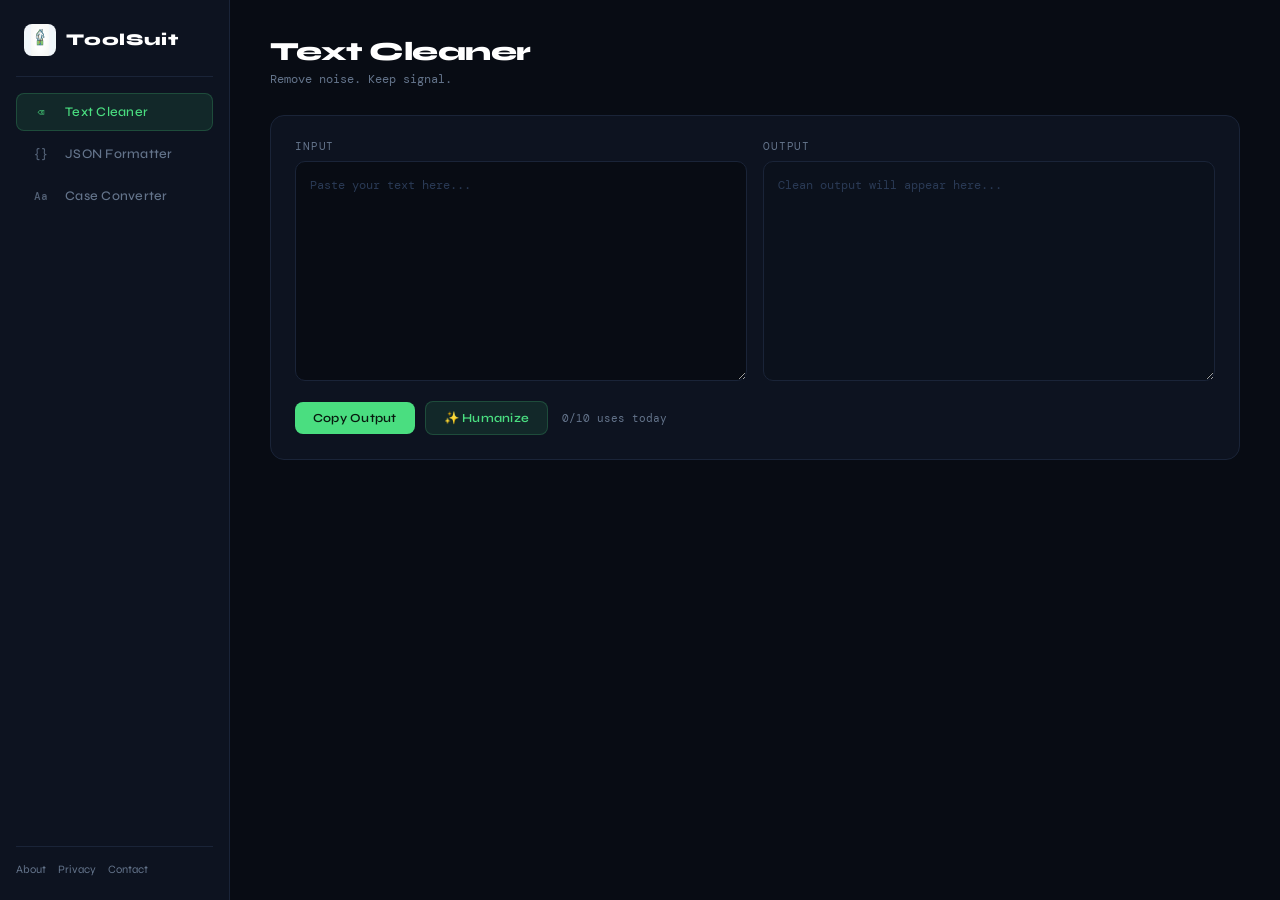
<file: index.html>
<!DOCTYPE html>
<html lang="en">
<head>
<meta charset="UTF-8">
<meta name="viewport" content="width=device-width, initial-scale=1.0">
<title>Text ToolSuit</title>
<link rel="icon" href="favicon.png">
<meta name="google-adsense-account" content="ca-pub-1101952476484845">
<link href="https://fonts.googleapis.com/css2?family=DM+Mono:wght@400;500&family=Syne:wght@400;600;800&display=swap" rel="stylesheet">
<link rel="stylesheet" href="style.css">

  <!-- ADSENSE GLOBAL -->
  <meta name="google-adsense-account" content="ca-pub-1101952476484845">
  <script async src="https://pagead2.googlesyndication.com/pagead/js/adsbygoogle.js?client=ca-pub-1101952476484845"
     crossorigin="anonymous"></script>

</head>
<body>

<div class="layout">

  <aside class="sidebar">
    <div class="sidebar-logo">
      <img src="favicon.png" alt="logo" class="logo-img">
      <span class="logo-text">ToolSuit</span>
    </div>

    <nav>
      <button class="nav-btn active" onclick="showTool('cleaner', this)">
        <span class="nav-icon">⌫</span>
        <span>Text Cleaner</span>
      </button>
      <button class="nav-btn" onclick="showTool('json', this)">
        <span class="nav-icon">{}</span>
        <span>JSON Formatter</span>
      </button>
      <button class="nav-btn" onclick="showTool('case', this)">
        <span class="nav-icon">Aa</span>
        <span>Case Converter</span>
      </button>
    </nav>

    <div class="sidebar-footer">
      <a href="pages/about.html">About</a>
      <a href="pages/privacy.html">Privacy</a>
      <a href="pages/contact.html">Contact</a>
    </div>
  </aside>

  <main class="main">

    <!-- CLEANER -->
    <section id="cleaner" class="tool active">
      <div class="tool-header">
        <h1>Text Cleaner</h1>
        <p>Remove noise. Keep signal.</p>
      </div>
      <div class="card">
        <div class="grid">
          <div class="textarea-wrap">
            <label>Input</label>
            <textarea id="input" placeholder="Paste your text here..."></textarea>
          </div>
          <div class="textarea-wrap">
            <label>Output</label>
            <textarea id="output" readonly placeholder="Clean output will appear here..."></textarea>
          </div>
        </div>
        <div class="actions">
          <button class="btn-primary" id="copy">Copy Output</button>
          <button class="btn-accent" id="humanize">✨ Humanize</button>
          <span class="usage-badge" id="usageBadge"></span>
        </div>
      </div>
    </section>

    <!-- JSON -->
    <section id="json" class="tool">
      <div class="tool-header">
        <h1>JSON Formatter</h1>
        <p>Beautify your JSON instantly.</p>
      </div>
      <div class="card">
        <div class="grid">
          <div class="textarea-wrap">
            <label>Raw JSON</label>
            <textarea id="jsonInput" placeholder='{"key": "value"}'></textarea>
          </div>
          <div class="textarea-wrap">
            <label>Formatted</label>
            <textarea id="jsonOutput" readonly placeholder="Formatted JSON..."></textarea>
          </div>
        </div>
        <div class="actions">
          <button class="btn-primary" onclick="formatJSON()">Format JSON</button>
          <button class="btn-secondary" onclick="minifyJSON()">Minify</button>
        </div>
      </div>
    </section>

    <!-- CASE -->
    <section id="case" class="tool">
      <div class="tool-header">
        <h1>Case Converter</h1>
        <p>Transform text case in one click.</p>
      </div>
      <div class="card">
        <div class="grid">
          <div class="textarea-wrap">
            <label>Input</label>
            <textarea id="caseInput" placeholder="Type or paste your text..."></textarea>
          </div>
          <div class="textarea-wrap">
            <label>Output</label>
            <textarea id="caseOutput" readonly placeholder="Converted text..."></textarea>
          </div>
        </div>
        <div class="actions">
          <button class="btn-primary" onclick="toUpper()">UPPERCASE</button>
          <button class="btn-secondary" onclick="toLower()">lowercase</button>
          <button class="btn-secondary" onclick="capitalize()">Capitalize</button>
          <button class="btn-secondary" onclick="toSnake()">snake_case</button>
          <button class="btn-secondary" onclick="toCamel()">camelCase</button>
        </div>
      </div>
    </section>

  </main>
</div>

<script type="module" src="app.js"></script>
</body>
</html>
</file>
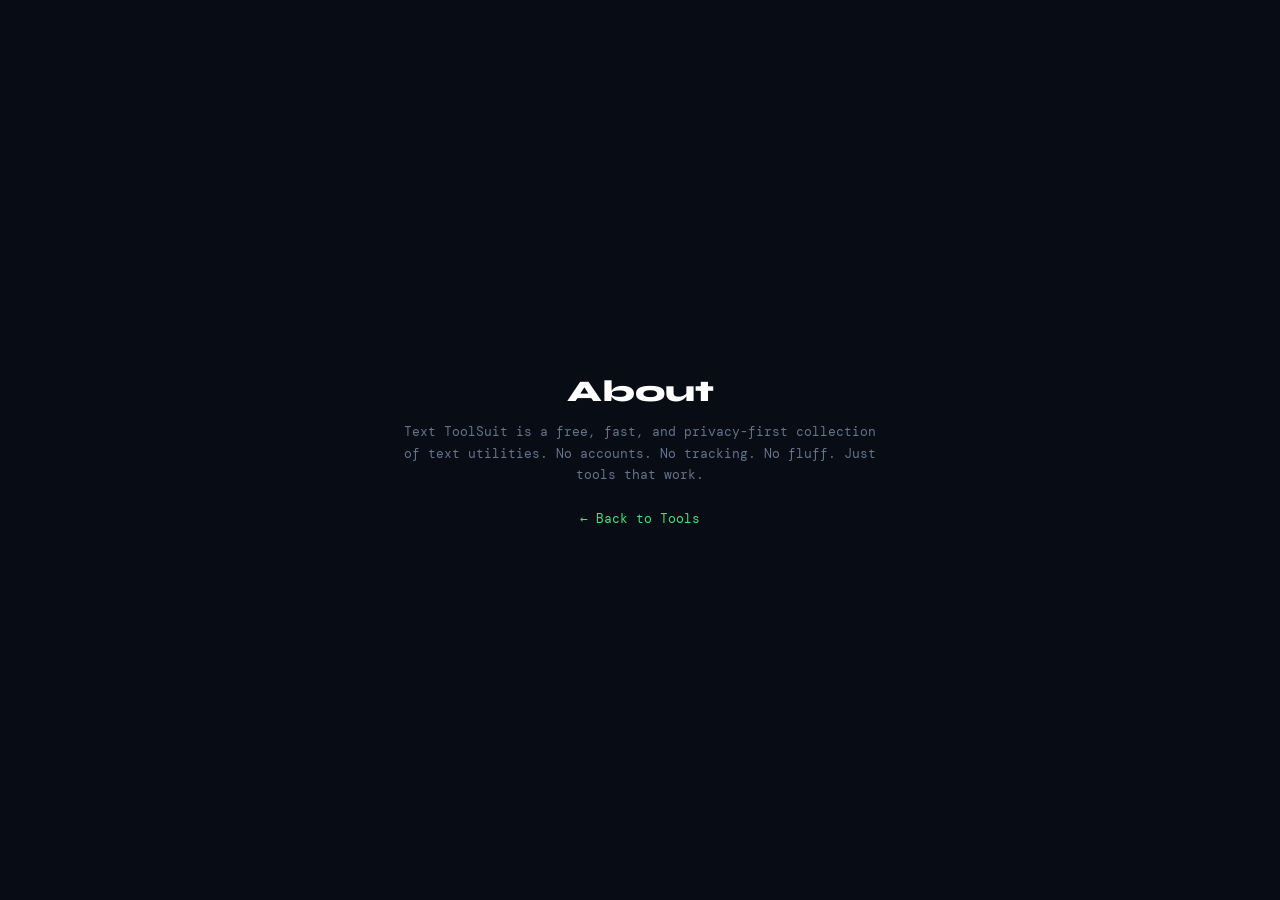
<file: pages/about.html>
<!DOCTYPE html>
<html lang="en">
<head>
<meta charset="UTF-8">
<meta name="viewport" content="width=device-width, initial-scale=1.0">
<title>About – Text ToolSuit</title>
<link rel="icon" href="../favicon.png">
<meta name="google-adsense-account" content="ca-pub-1101952476484845">
<link href="https://fonts.googleapis.com/css2?family=DM+Mono:wght@400;500&family=Syne:wght@400;600;800&display=swap" rel="stylesheet">
<link rel="stylesheet" href="../style.css">
<script async src="https://pagead2.googlesyndication.com/pagead/js/adsbygoogle.js?client=ca-pub-1101952476484845" crossorigin="anonymous"></script>
</head>
<body class="page-body">
  <h1>About</h1>
  <p>Text ToolSuit is a free, fast, and privacy-first collection of text utilities. No accounts. No tracking. No fluff. Just tools that work.</p>
  <a href="../index.html">← Back to Tools</a>
</body>
</html>
</file>
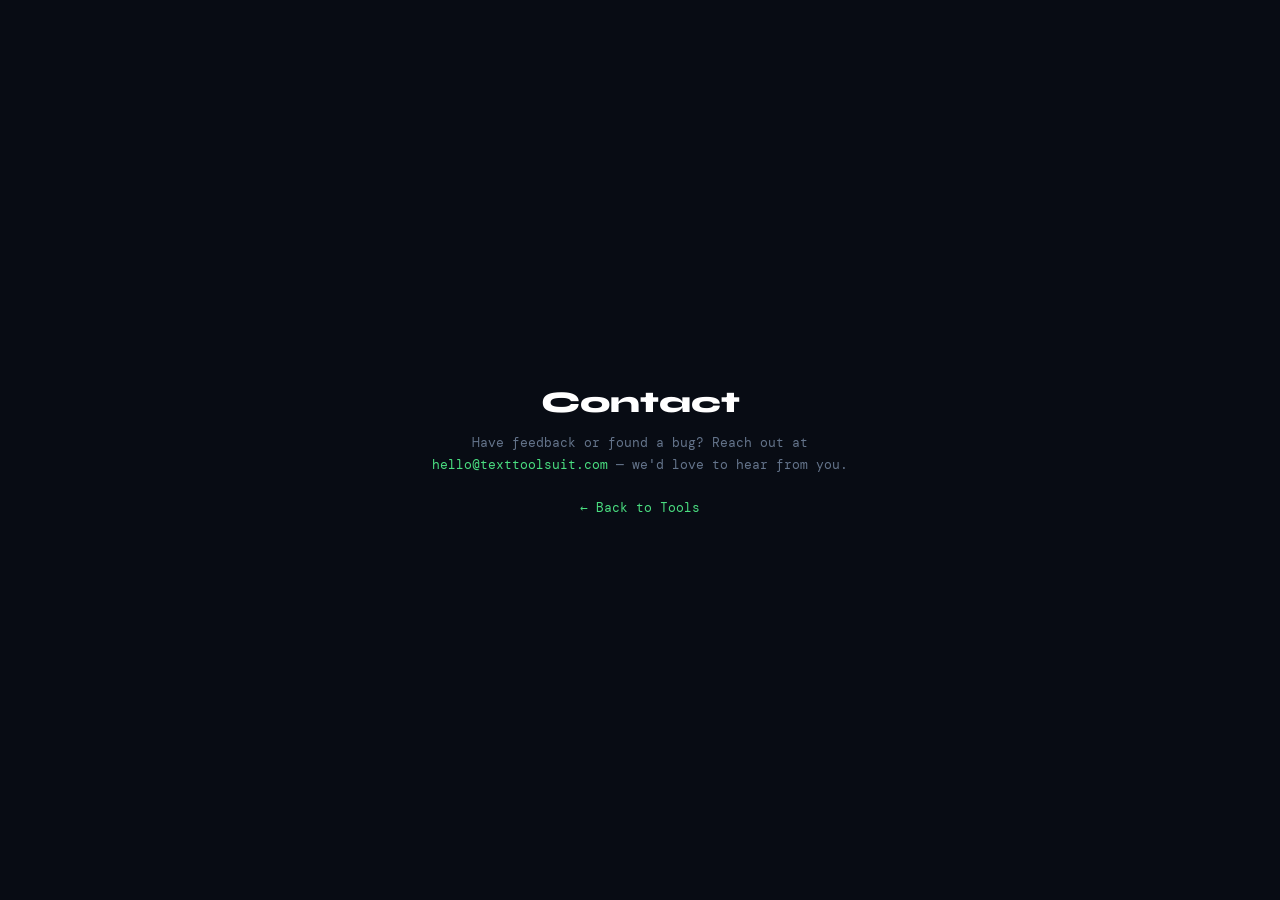
<file: pages/contact.html>
<!DOCTYPE html>
<html lang="en">
<head>
<meta charset="UTF-8">
<meta name="viewport" content="width=device-width, initial-scale=1.0">
<title>Contact – Text ToolSuit</title>
<link rel="icon" href="../favicon.png">
<meta name="google-adsense-account" content="ca-pub-1101952476484845">
<link href="https://fonts.googleapis.com/css2?family=DM+Mono:wght@400;500&family=Syne:wght@400;600;800&display=swap" rel="stylesheet">
<link rel="stylesheet" href="../style.css">
<script async src="https://pagead2.googlesyndication.com/pagead/js/adsbygoogle.js?client=ca-pub-1101952476484845" crossorigin="anonymous"></script>
</head>
<body class="page-body">
  <h1>Contact</h1>
  <p>Have feedback or found a bug? Reach out at <span style="color:#4ade80;">hello@texttoolsuit.com</span> — we'd love to hear from you.</p>
  <a href="../index.html">← Back to Tools</a>
</body>
</html>
</file>
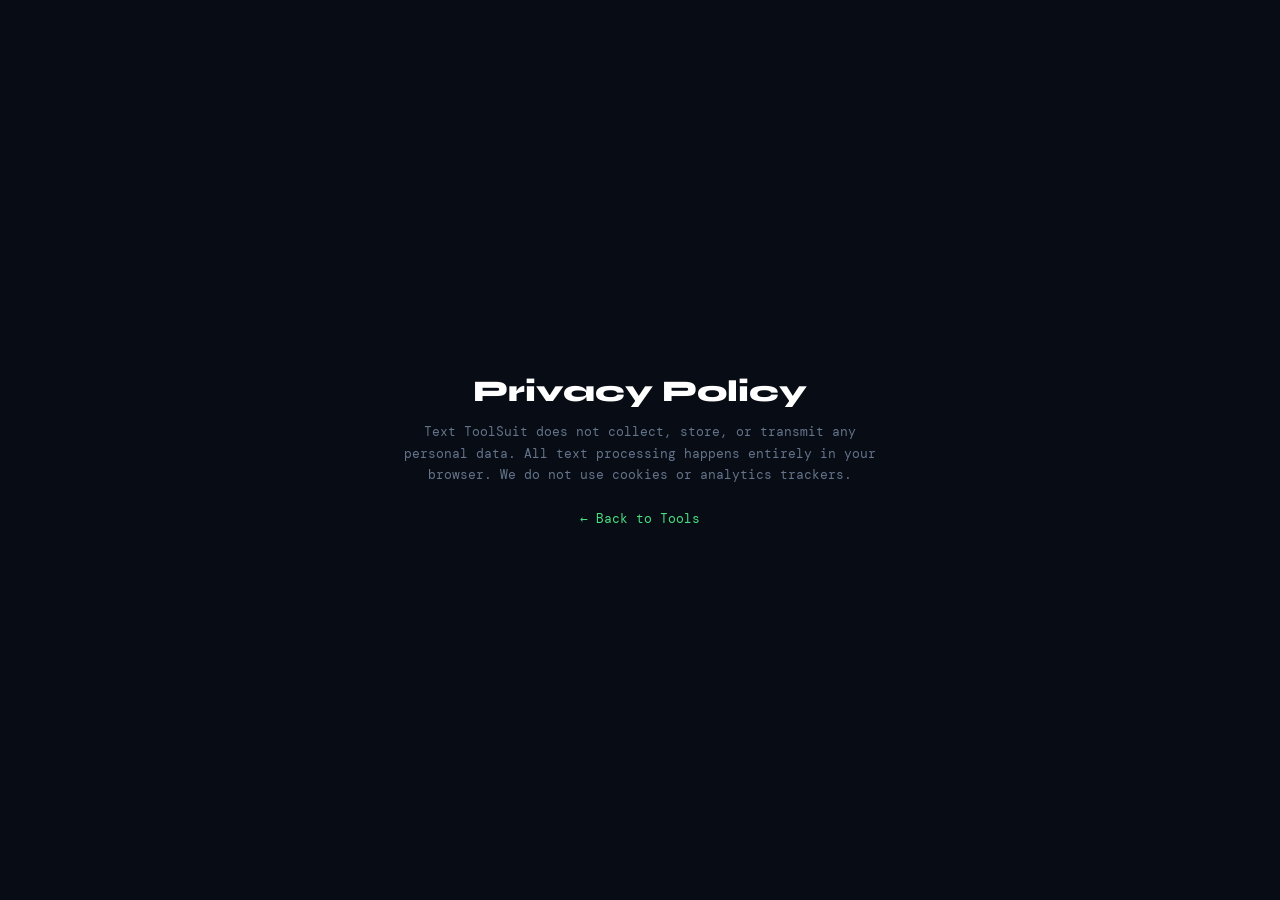
<file: pages/privacy.html>
<!DOCTYPE html>
<html lang="en">
<head>
<meta charset="UTF-8">
<meta name="viewport" content="width=device-width, initial-scale=1.0">
<title>Privacy Policy – Text ToolSuit</title>
<link rel="icon" href="../favicon.png">
<meta name="google-adsense-account" content="ca-pub-1101952476484845">
<link href="https://fonts.googleapis.com/css2?family=DM+Mono:wght@400;500&family=Syne:wght@400;600;800&display=swap" rel="stylesheet">
<link rel="stylesheet" href="../style.css">
<script async src="https://pagead2.googlesyndication.com/pagead/js/adsbygoogle.js?client=ca-pub-1101952476484845" crossorigin="anonymous"></script>
</head>
<body class="page-body">
  <h1>Privacy Policy</h1>
  <p>Text ToolSuit does not collect, store, or transmit any personal data. All text processing happens entirely in your browser. We do not use cookies or analytics trackers.</p>
  <a href="../index.html">← Back to Tools</a>
</body>
</html>
</file>
<file: style.css>
:root {
  --bg: #080c14;
  --surface: #0d1320;
  --border: #1a2438;
  --border-hover: #2a3a55;
  --text: #e2e8f0;
  --muted: #64748b;
  --accent: #4ade80;
  --accent-dim: rgba(74, 222, 128, 0.1);
  --accent-glow: rgba(74, 222, 128, 0.25);
  --blue: #60a5fa;
  --font-display: 'Syne', sans-serif;
  --font-mono: 'DM Mono', monospace;
}

*, *::before, *::after { box-sizing: border-box; margin: 0; padding: 0; }

html { font-size: 15px; }

body {
  font-family: var(--font-display);
  background: var(--bg);
  color: var(--text);
  height: 100vh;
  overflow: hidden;
}

/* ── LAYOUT ── */
.layout {
  display: flex;
  height: 100vh;
}

/* ── SIDEBAR ── */
.sidebar {
  width: 230px;
  flex-shrink: 0;
  background: var(--surface);
  border-right: 1px solid var(--border);
  display: flex;
  flex-direction: column;
  padding: 24px 16px;
  gap: 8px;
}

.sidebar-logo {
  display: flex;
  align-items: center;
  gap: 10px;
  padding: 0 8px 20px;
  border-bottom: 1px solid var(--border);
  margin-bottom: 8px;
}

.logo-img {
  width: 32px;
  height: 32px;
  border-radius: 8px;
}

.logo-text {
  font-size: 1.1rem;
  font-weight: 800;
  letter-spacing: 0.05em;
  color: white;
}

nav {
  display: flex;
  flex-direction: column;
  gap: 4px;
  flex: 1;
}

.nav-btn {
  display: flex;
  align-items: center;
  gap: 12px;
  width: 100%;
  padding: 10px 12px;
  background: transparent;
  color: var(--muted);
  border: 1px solid transparent;
  border-radius: 8px;
  text-align: left;
  cursor: pointer;
  font-family: var(--font-display);
  font-size: 0.875rem;
  font-weight: 500;
  transition: all 0.15s ease;
}

.nav-btn:hover {
  color: var(--text);
  background: rgba(255,255,255,0.04);
  border-color: var(--border);
}

.nav-btn.active {
  color: var(--accent);
  background: var(--accent-dim);
  border-color: rgba(74, 222, 128, 0.2);
}

.nav-icon {
  font-family: var(--font-mono);
  font-size: 0.75rem;
  width: 24px;
  text-align: center;
  opacity: 0.8;
}

.sidebar-footer {
  display: flex;
  gap: 12px;
  padding-top: 16px;
  border-top: 1px solid var(--border);
}

.sidebar-footer a {
  font-size: 0.75rem;
  color: var(--muted);
  text-decoration: none;
  transition: color 0.15s;
}

.sidebar-footer a:hover { color: var(--text); }

/* ── MAIN ── */
.main {
  flex: 1;
  overflow-y: auto;
  padding: 36px 40px;
  background: var(--bg);
}

.main::-webkit-scrollbar { width: 6px; }
.main::-webkit-scrollbar-track { background: transparent; }
.main::-webkit-scrollbar-thumb { background: var(--border); border-radius: 3px; }

/* ── TOOL HEADER ── */
.tool-header {
  margin-bottom: 28px;
}

.tool-header h1 {
  font-size: 1.75rem;
  font-weight: 800;
  letter-spacing: -0.02em;
  color: white;
  margin-bottom: 4px;
}

.tool-header p {
  font-family: var(--font-mono);
  font-size: 0.8rem;
  color: var(--muted);
}

/* ── CARD ── */
.card {
  background: var(--surface);
  border: 1px solid var(--border);
  border-radius: 14px;
  padding: 24px;
}

/* ── GRID ── */
.grid {
  display: grid;
  grid-template-columns: 1fr 1fr;
  gap: 16px;
  margin-bottom: 20px;
}

.textarea-wrap {
  display: flex;
  flex-direction: column;
  gap: 8px;
}

.textarea-wrap label {
  font-family: var(--font-mono);
  font-size: 0.7rem;
  letter-spacing: 0.08em;
  color: var(--muted);
  text-transform: uppercase;
}

textarea {
  width: 100%;
  height: 220px;
  background: var(--bg);
  border: 1px solid var(--border);
  color: var(--text);
  padding: 14px;
  border-radius: 10px;
  font-family: var(--font-mono);
  font-size: 0.82rem;
  line-height: 1.6;
  resize: vertical;
  transition: border-color 0.15s;
  outline: none;
}

textarea:focus {
  border-color: var(--border-hover);
}

textarea[readonly] {
  color: var(--accent);
  background: rgba(10, 16, 26, 0.6);
}

textarea::placeholder {
  color: #2a3a55;
}

/* ── ACTIONS ── */
.actions {
  display: flex;
  align-items: center;
  gap: 10px;
  flex-wrap: wrap;
}

button {
  font-family: var(--font-display);
  font-size: 0.82rem;
  font-weight: 600;
  letter-spacing: 0.02em;
  padding: 9px 18px;
  border: none;
  border-radius: 8px;
  cursor: pointer;
  transition: all 0.15s ease;
}

.btn-primary {
  background: var(--accent);
  color: #071a0e;
}

.btn-primary:hover {
  background: #6ee7a0;
  box-shadow: 0 0 20px var(--accent-glow);
}

.btn-secondary {
  background: transparent;
  color: var(--text);
  border: 1px solid var(--border);
}

.btn-secondary:hover {
  border-color: var(--border-hover);
  background: rgba(255,255,255,0.04);
}

.btn-accent {
  background: var(--accent-dim);
  color: var(--accent);
  border: 1px solid rgba(74, 222, 128, 0.2);
}

.btn-accent:hover {
  background: rgba(74, 222, 128, 0.18);
  box-shadow: 0 0 16px var(--accent-glow);
}

.usage-badge {
  font-family: var(--font-mono);
  font-size: 0.72rem;
  color: var(--muted);
  margin-left: 4px;
}

/* ── TOOL VISIBILITY ── */
.tool { display: none; }
.tool.active { display: block; animation: fadeIn 0.2s ease; }

@keyframes fadeIn {
  from { opacity: 0; transform: translateY(6px); }
  to   { opacity: 1; transform: translateY(0); }
}

/* ── PAGE STYLES (for pages/*.html) ── */
.page-body {
  font-family: var(--font-display);
  background: var(--bg);
  color: var(--text);
  min-height: 100vh;
  display: flex;
  flex-direction: column;
  align-items: center;
  justify-content: center;
  padding: 40px 20px;
  text-align: center;
}

.page-body h1 {
  font-size: 2rem;
  font-weight: 800;
  margin-bottom: 12px;
  color: white;
}

.page-body p {
  font-family: var(--font-mono);
  font-size: 0.85rem;
  color: var(--muted);
  max-width: 480px;
  line-height: 1.7;
}

.page-body a {
  color: var(--accent);
  text-decoration: none;
  margin-top: 24px;
  display: inline-block;
  font-size: 0.85rem;
  font-family: var(--font-mono);
}

/* ── RESPONSIVE ── */
@media (max-width: 700px) {
  .layout { flex-direction: column; }
  .sidebar { width: 100%; height: auto; flex-direction: row; flex-wrap: wrap; padding: 12px; }
  .sidebar-logo { border-bottom: none; padding-bottom: 0; margin-bottom: 0; }
  nav { flex-direction: row; }
  .sidebar-footer { display: none; }
  .main { padding: 20px; }
  .grid { grid-template-columns: 1fr; }
}
</file>
